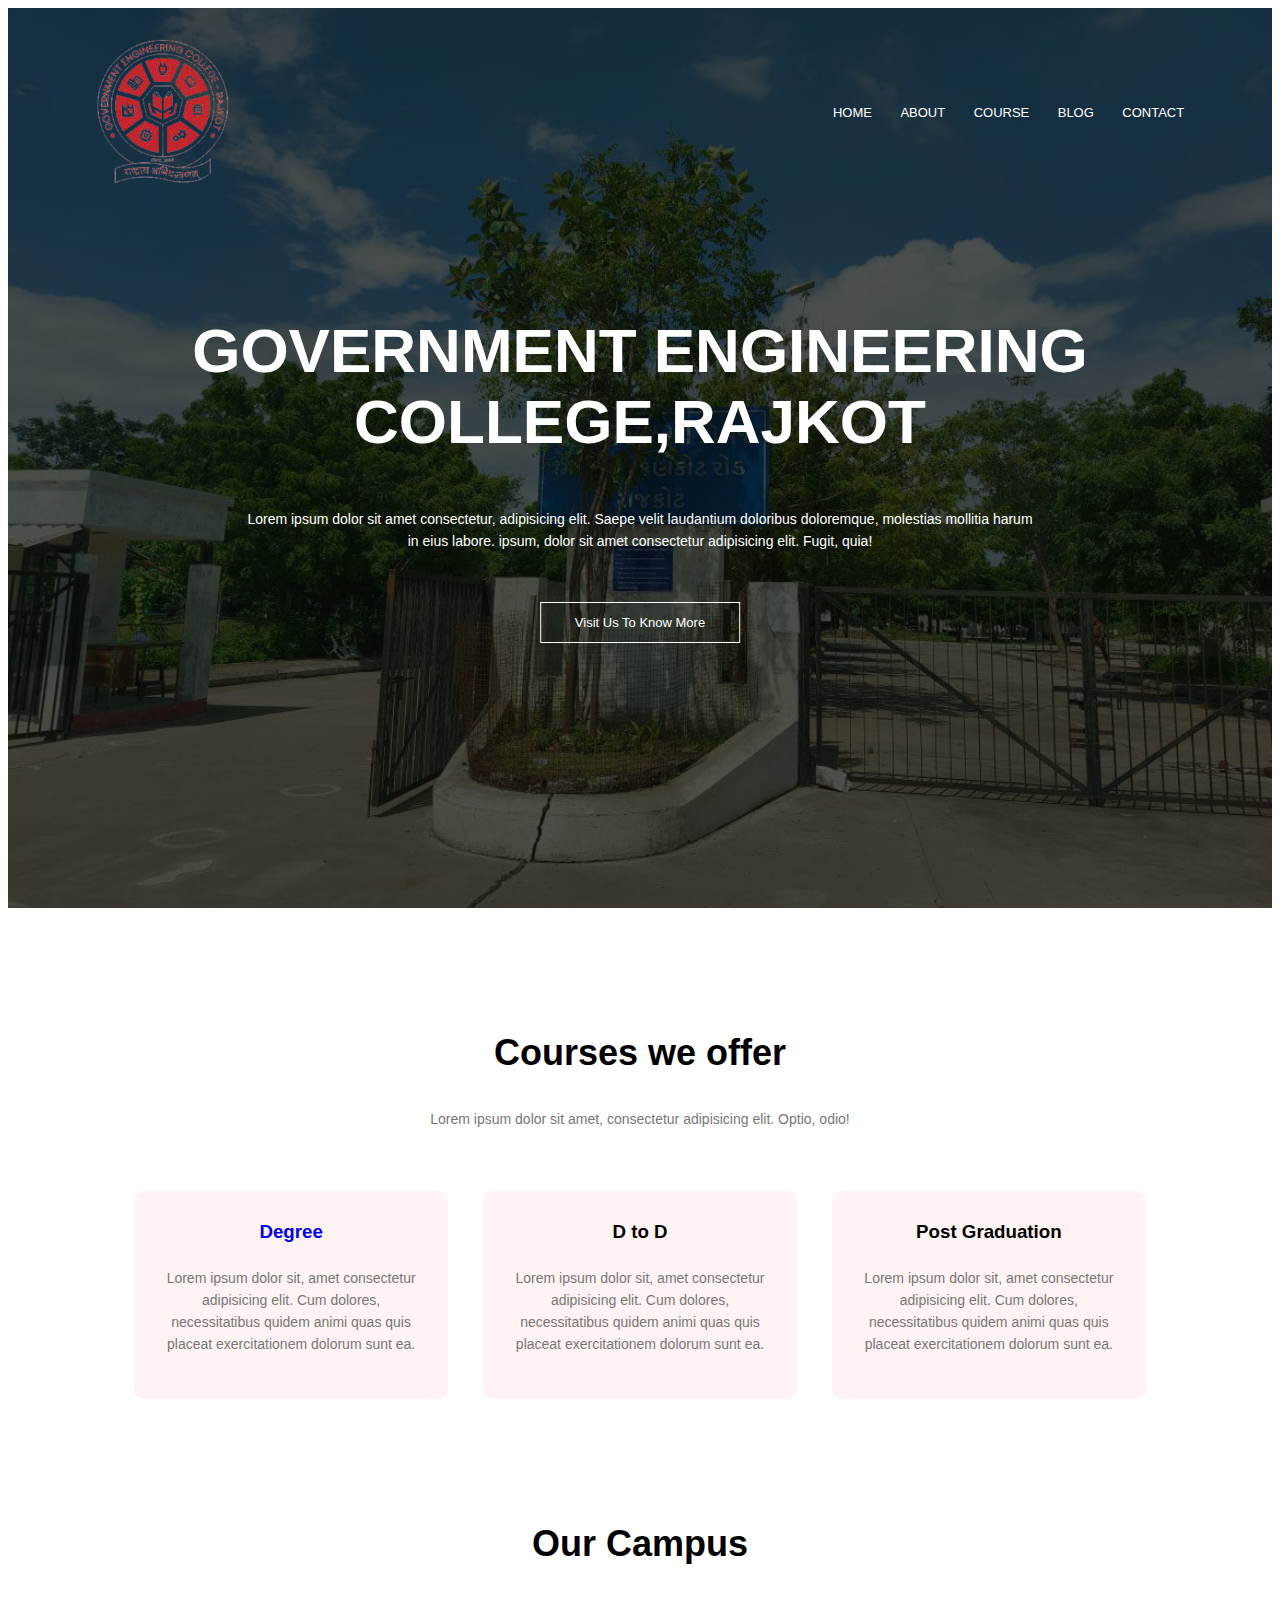
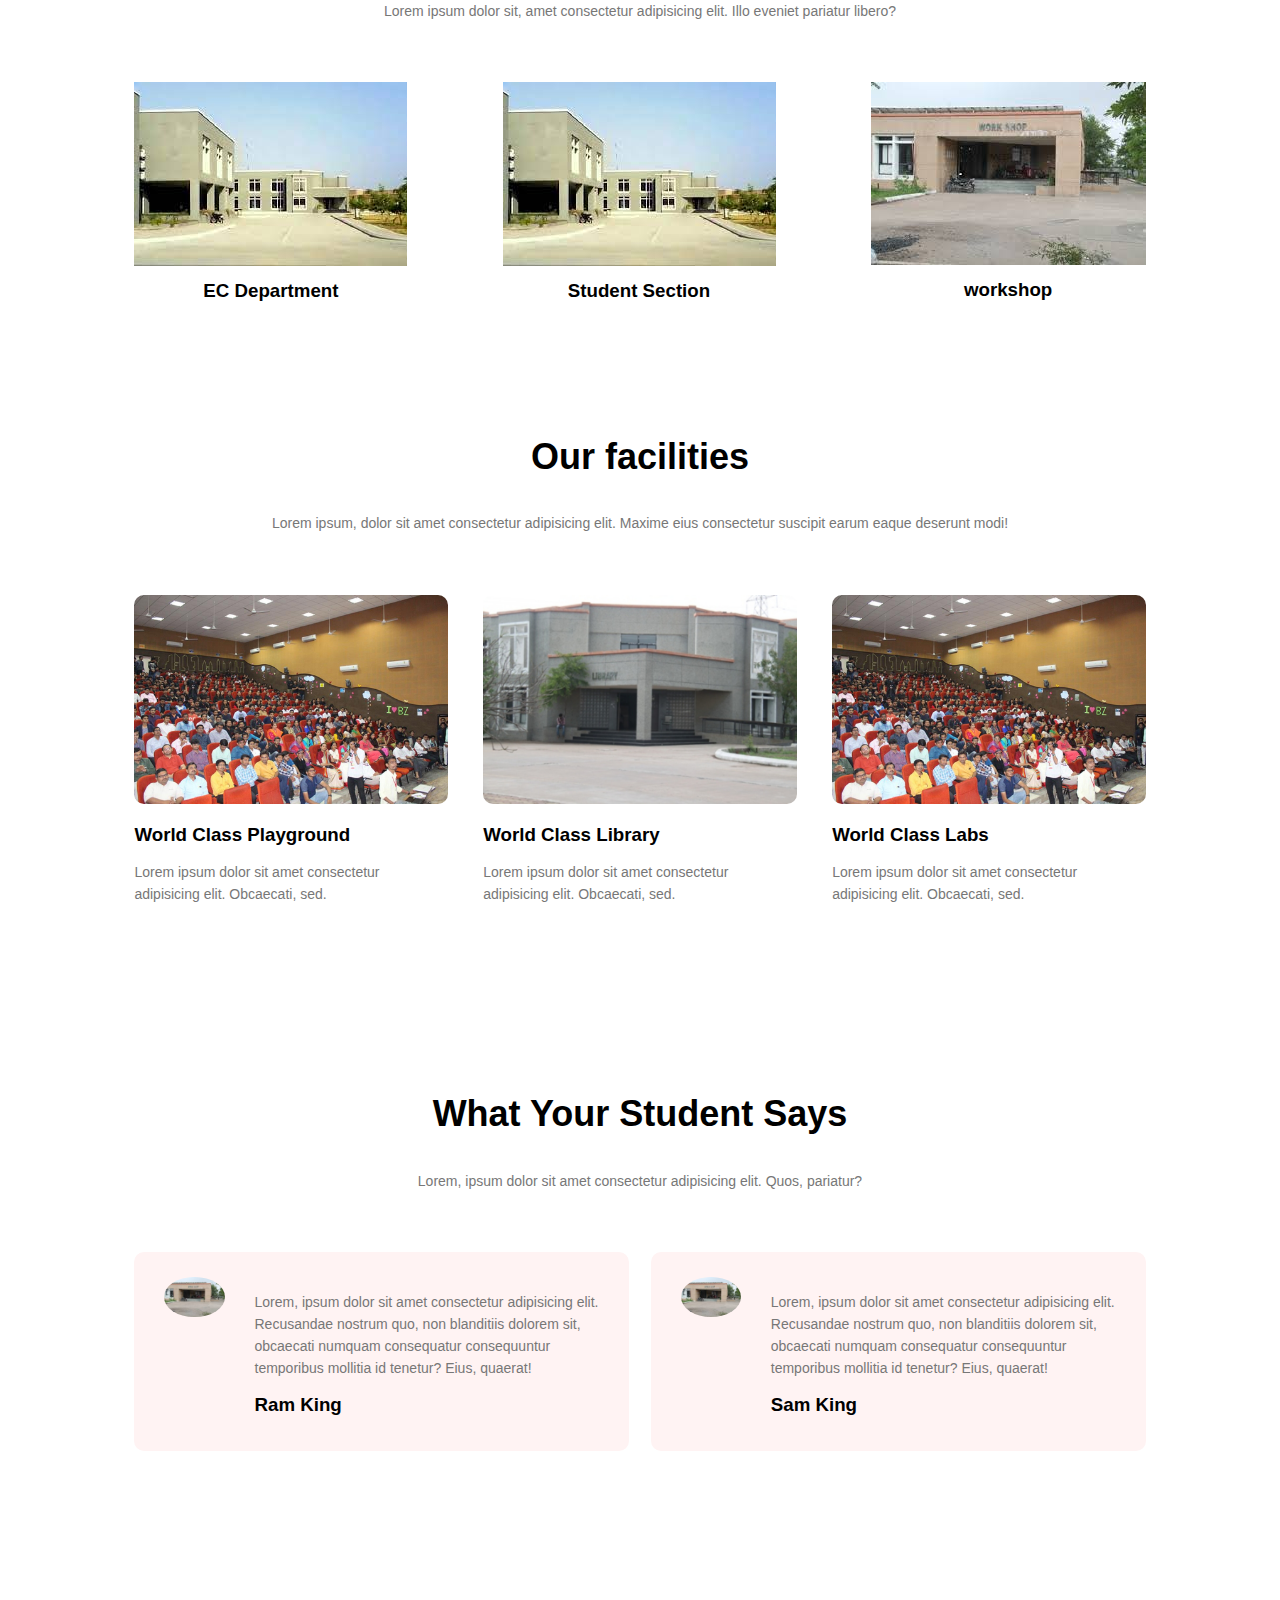
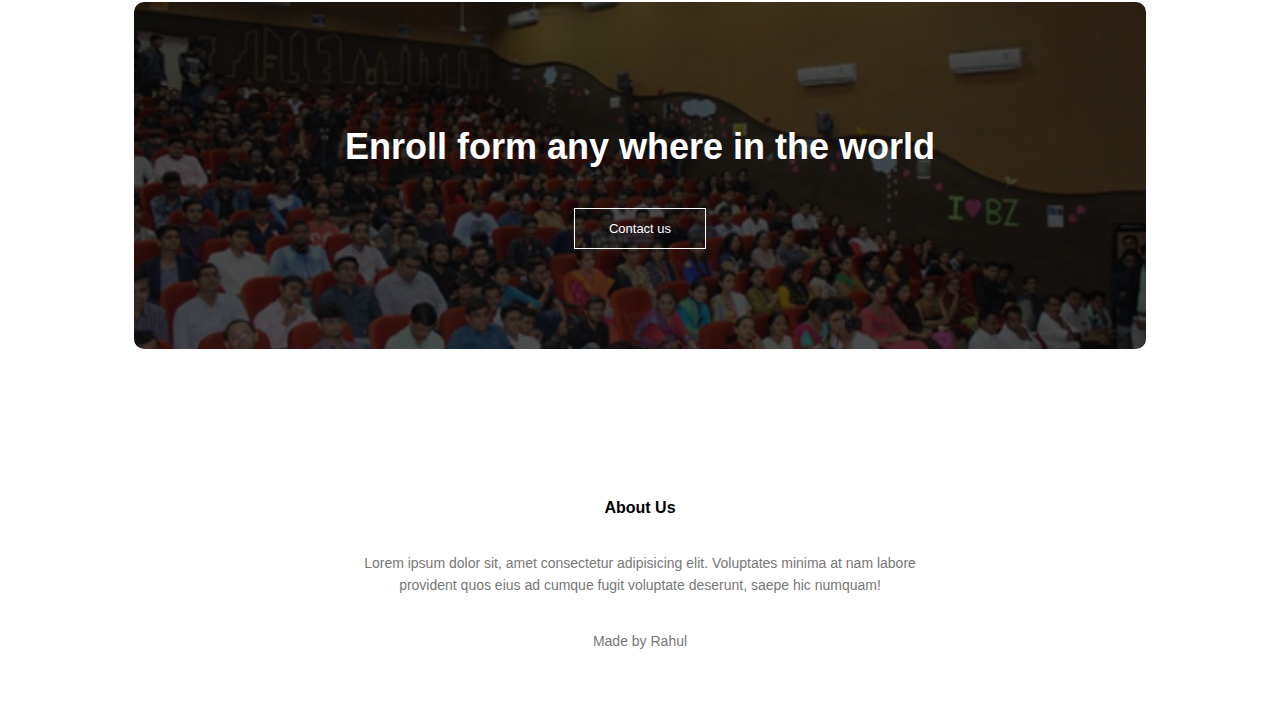
<file: index.html>
<!DOCTYPE html>
<html lang="en">
<head>
    <meta charset="UTF-8">
    <meta http-equiv="X-UA-Compatible" content="IE=edge">
    <meta name="viewport" content="width=device-width, initial-scale=1.0">
    <title>GECR</title>
    <link rel="shortcut icon" href="img/logo.jpg" type="img/jpg">
    <link rel="stylesheet" href="style.css">
    
       
</head>
<body>
    <section class="header">
    <nav>
        <a href="index.html"><img src="img/logo.jpg"></a>
        <div class="nav-links">
            <ul>
                <li> <a href="">HOME</a></li>
                <li> <a href="about.html">ABOUT</a></li>
                <li> <a href="course.html">COURSE</a></li>
                <li> <a href="blog.html">BLOG</a></li>
                <li> <a href="contact.html">CONTACT</a></li>
            </ul>
        </div>
    </nav>


           <!-- my name -->


    <div class="text-box">
        <h1>GOVERNMENT ENGINEERING COLLEGE,RAJKOT</h1>
        <p>Lorem ipsum dolor sit amet consectetur, adipisicing elit. Saepe velit laudantium doloribus doloremque, molestias mollitia harum <br> in eius labore. ipsum, dolor sit amet consectetur adipisicing elit. Fugit, quia!</p>
        <a href="" class="hero-btn" >Visit Us To Know More</a>
    </div>
    </section> 





    <section class="course">
        <h1>Courses we offer</h1>
        <p>Lorem ipsum dolor sit amet, consectetur adipisicing elit. Optio, odio!</p>
        <div class="row">
            <div class="course-col">
                <h3><a href="blog.html">Degree</a></h3>
                <p>Lorem ipsum dolor sit, amet consectetur adipisicing elit. Cum dolores, necessitatibus quidem animi quas quis placeat exercitationem dolorum sunt ea.</p>
            </div>
            <div class="course-col">
                <h3>D to D</h3>
                <p>Lorem ipsum dolor sit, amet consectetur adipisicing elit. Cum dolores, necessitatibus quidem animi quas quis placeat exercitationem dolorum sunt ea.</p>
            </div>
            <div class="course-col">
                <h3>Post Graduation</h3>
                <p>Lorem ipsum dolor sit, amet consectetur adipisicing elit. Cum dolores, necessitatibus quidem animi quas quis placeat exercitationem dolorum sunt ea.</p>
            </div>
        </div>
    </section>





    <section class="campus">
        <h1>Our Campus</h1>
        <p>Lorem ipsum dolor sit, amet consectetur adipisicing elit. Illo eveniet pariatur libero?</p>
        <div class="row">
            <div class="compus-col">
                <img src="img/campus1.jpg" alt="">
                <div class="layer">
                    <h3>EC Department</h3>
                </div>
            </div>
            <div class="compus-col">
                <img src="img/campus1.jpg" alt="">
                <div class="layer">
                    <h3>Student Section</h3>
                </div>
            </div>
            <div class="compus-col">
                <img src="img/workshop.jpg" alt="">
                <div class="layer">
                    <h3>workshop</h3>
                </div>
            </div>
        </div>
    </section>





    <section class="facilities">
        <h1>Our facilities</h1>
        <p>Lorem ipsum, dolor sit amet consectetur adipisicing elit. Maxime eius consectetur suscipit earum eaque deserunt modi!</p>
        <div class="row">
            <div class="facilities-col">
                <img src="img/audi.jpg" alt="">
                <h3>World Class Playground</h3>
                <p>Lorem ipsum dolor sit amet consectetur adipisicing elit. Obcaecati, sed.</p>
            </div>
            <div class="facilities-col">
                <img src="img/lib.jpg" alt="">
                <h3>World Class Library</h3>
                <p>Lorem ipsum dolor sit amet consectetur adipisicing elit. Obcaecati, sed.</p>
            </div>
            <div class="facilities-col">
                <img src="img/audi.jpg" alt="">
                <h3>World Class Labs</h3>
                <p>Lorem ipsum dolor sit amet consectetur adipisicing elit. Obcaecati, sed.</p>
            </div>
        </div>
    </section>





    <section class="testimonials">
        <h1>What Your Student Says</h1>
        <p>Lorem, ipsum dolor sit amet consectetur adipisicing elit. Quos, pariatur?</p>
        <div class="row">
            <div class="testimonials-col">
                <img src="img/workshop.jpg" alt="">
                <div>
                    <p>
                        Lorem, ipsum dolor sit amet consectetur adipisicing elit. Recusandae nostrum quo, non blanditiis dolorem sit, obcaecati numquam consequatur consequuntur temporibus mollitia id tenetur? Eius, quaerat!
                    </p>
                    <h3>Ram King</h3>
                </div>
            </div>
            <div class="testimonials-col">
                <img src="img/workshop.jpg" alt="">
                <div>
                    <p>
                        Lorem, ipsum dolor sit amet consectetur adipisicing elit. Recusandae nostrum quo, non blanditiis dolorem sit, obcaecati numquam consequatur consequuntur temporibus mollitia id tenetur? Eius, quaerat!
                    </p>
                    <h3>Sam King</h3>
                </div>
            </div>
        </div>
    </section>





    <section class="cta">
        <h1>Enroll form any where in the world</h1>
        <a href="" class="hero-btn">Contact us</a>
    </section>






    <section class="footer">
        <h4>About Us</h4>
        <p>Lorem ipsum dolor sit, amet consectetur adipisicing elit. Voluptates minima at nam labore<br> provident quos eius ad cumque fugit voluptate deserunt, saepe hic numquam!</p>
        <div class="icons">
            <i class="fa fa-facebook"></i>
        </div>
        <p>Made by Rahul</p>

    </section>





</body>
</html>
</file>
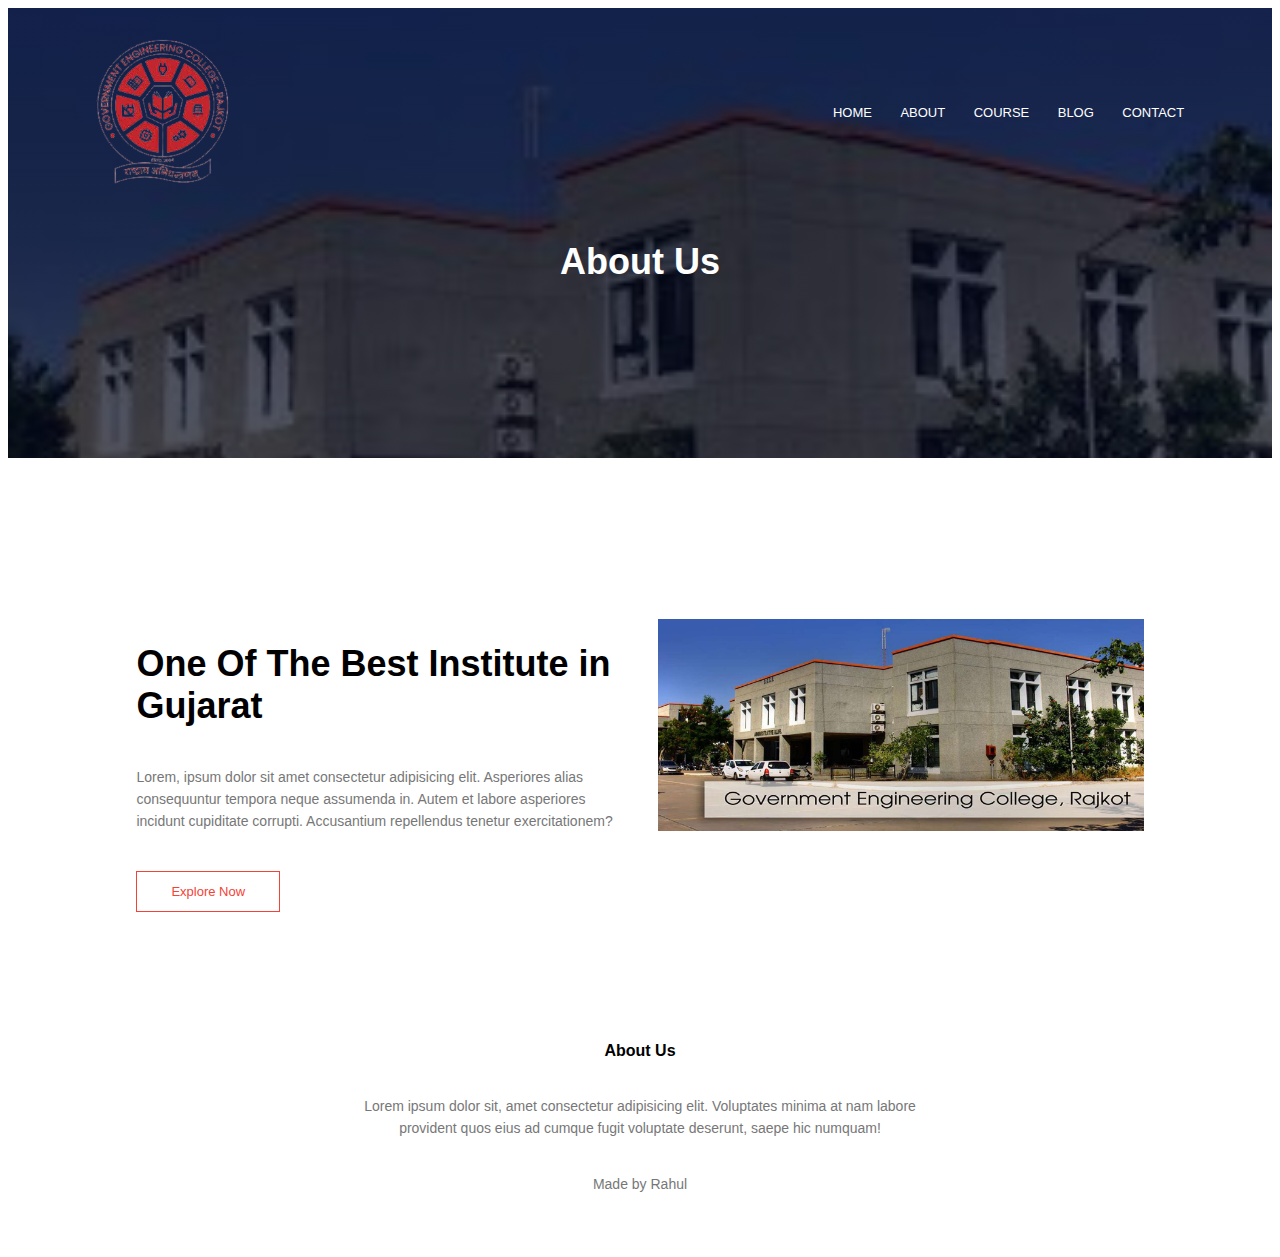
<file: about.html>
<!DOCTYPE html>
<html lang="en">
<head>
    <meta charset="UTF-8">
    <meta http-equiv="X-UA-Compatible" content="IE=edge">
    <meta name="viewport" content="width=device-width, initial-scale=1.0">
    <title>GECR</title>
    <link rel="stylesheet" href="style.css">
       
</head>
<body>
    <section class="sub-header">
    <nav>
        <a href="index.html"><img src="img/logo.jpg"></a>
        <div class="nav-links">
            <ul>
                <li> <a href="index.html">HOME</a></li>
                <li> <a href="">ABOUT</a></li>
                <li> <a href="course.html">COURSE</a></li>
                <li> <a href="blog.html">BLOG</a></li>
                <li> <a href="contact.html">CONTACT</a></li>
            </ul>
        </div>
    </nav>
    <h1>About Us</h1>
    </section> 





    <section class="about-us">
        <div class="row">
            <div class="about-col">
                <h1>One Of The Best Institute in Gujarat</h1>
                <p>Lorem, ipsum dolor sit amet consectetur adipisicing elit. Asperiores alias consequuntur tempora neque assumenda in. Autem et labore asperiores incidunt cupiditate corrupti. Accusantium repellendus tenetur exercitationem?</p>
                <a href="" class="hero-btn red-btn">Explore Now</a>
            </div>
            <div class="about-col">
                <img src="img/student.jpg" alt="">
            </div>
        </div>
    </section>




    <section class="footer">
        <h4>About Us</h4>
        <p>Lorem ipsum dolor sit, amet consectetur adipisicing elit. Voluptates minima at nam labore<br> provident quos eius ad cumque fugit voluptate deserunt, saepe hic numquam!</p>
        <div class="icons">
            <i class="fa fa-facebook"></i>
        </div>
        <p>Made by Rahul</p>

    </section>





</body>
</html>
</file>
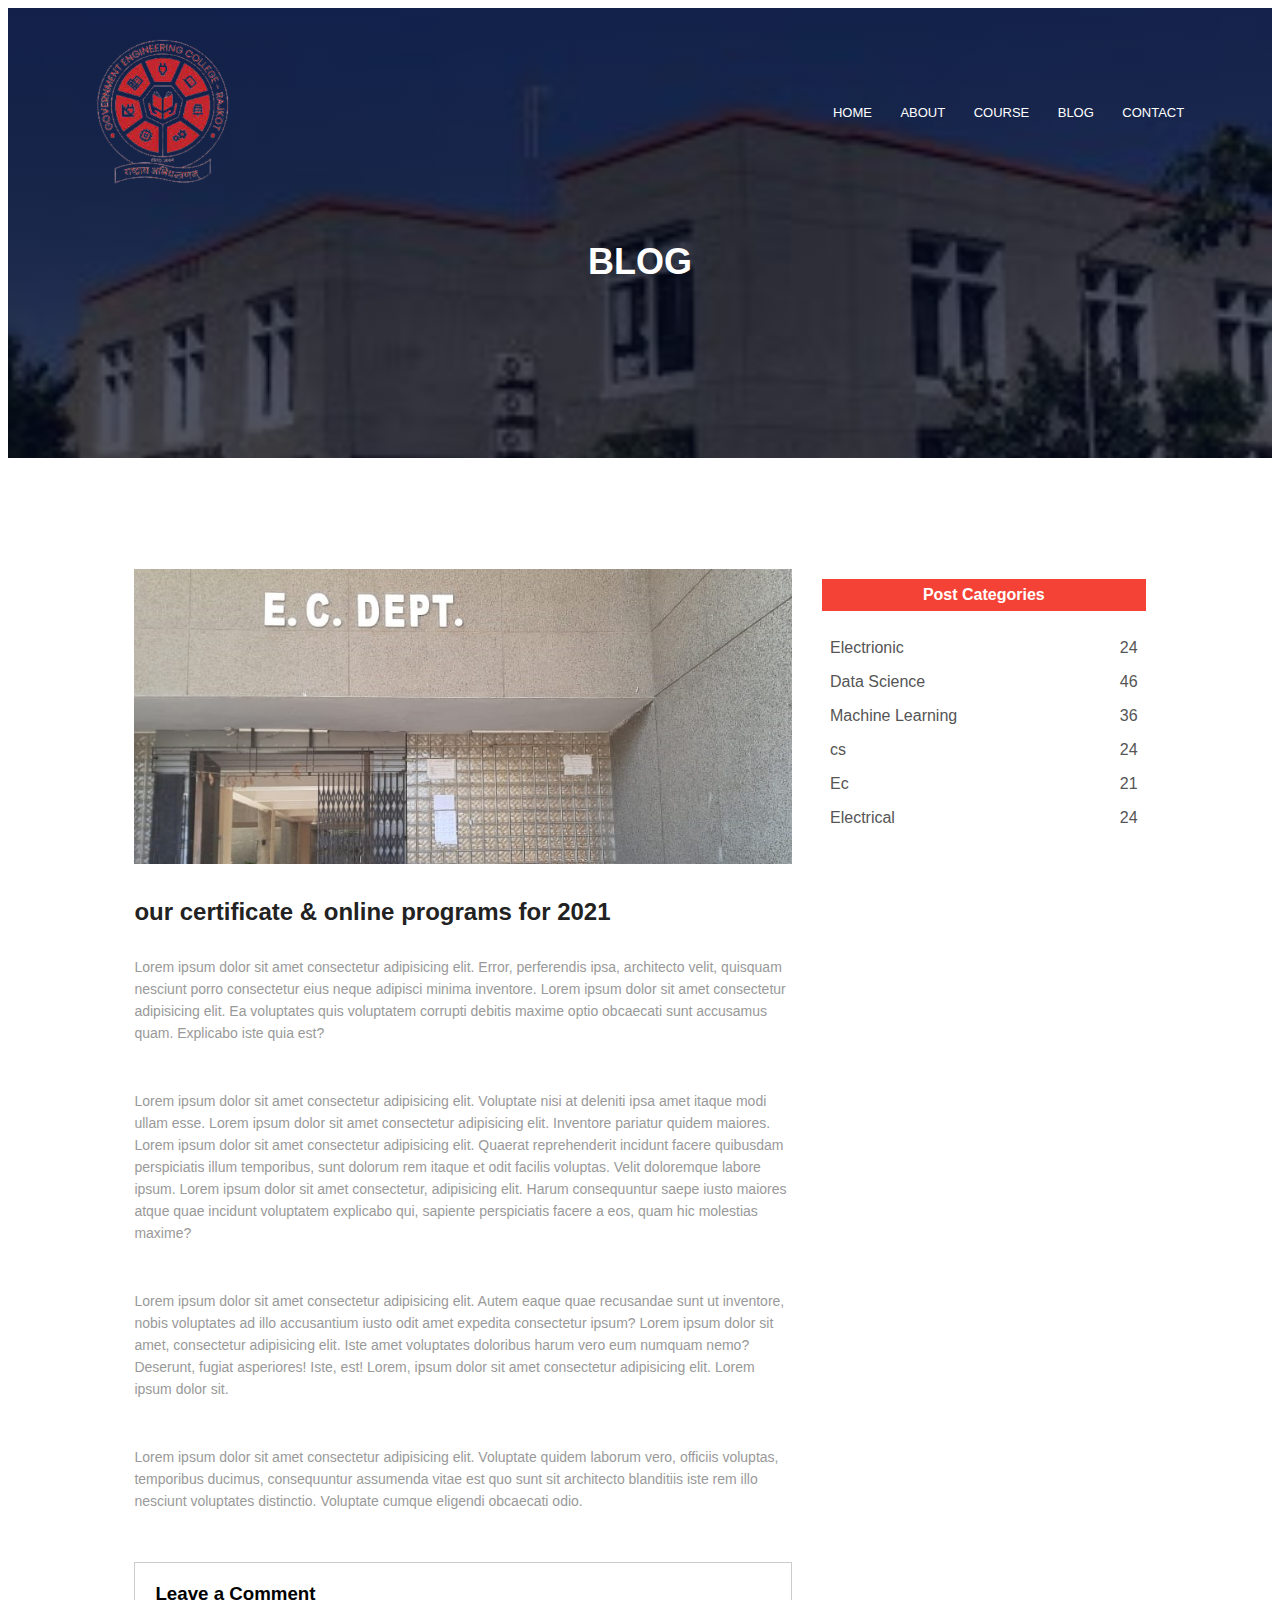
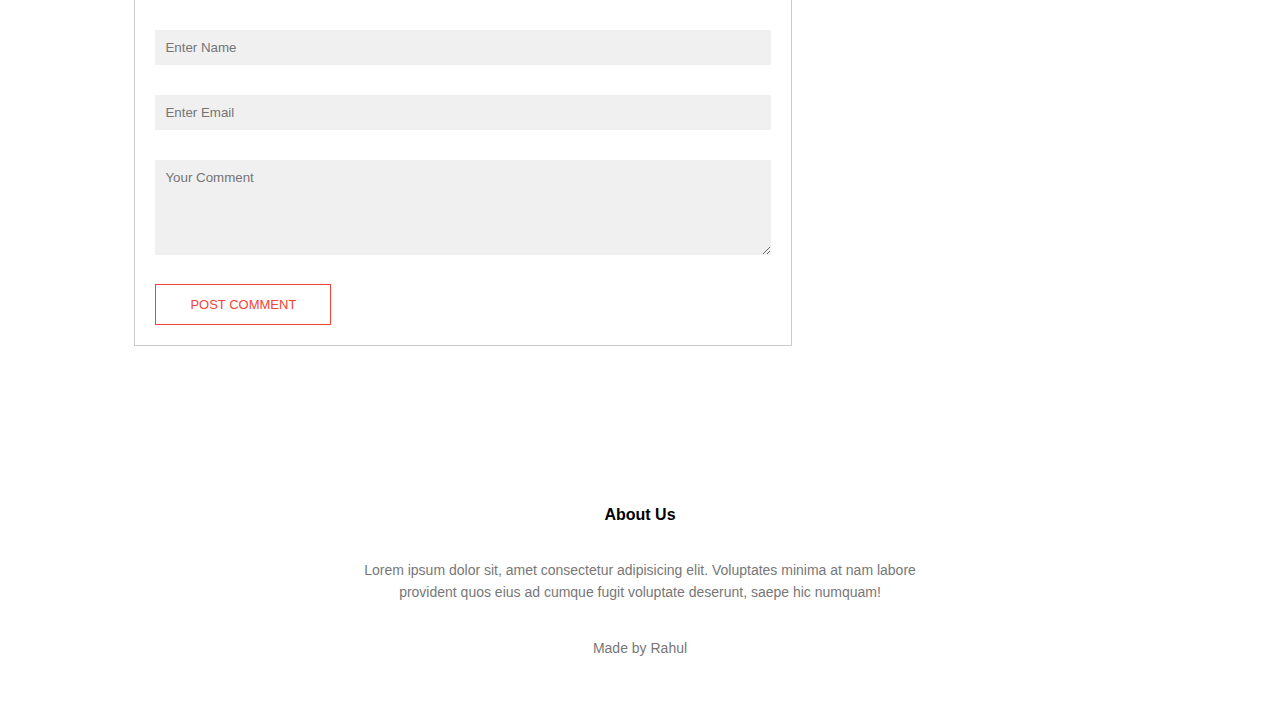
<file: blog.html>
<!DOCTYPE html>
<html lang="en">
<head>
    <meta charset="UTF-8">
    <meta http-equiv="X-UA-Compatible" content="IE=edge">
    <meta name="viewport" content="width=device-width, initial-scale=1.0">
    <title>GECR</title>
    <link rel="stylesheet" href="style.css">
       
</head>
<body>
    <section class="sub-header">
    <nav>
        <a href="index.html"><img src="img/logo.jpg"></a>
        <div class="nav-links">
            <ul>
                <li> <a href="index.html">HOME</a></li>
                <li> <a href="about.html">ABOUT</a></li>
                <li> <a href="course.html">COURSE</a></li>
                <li> <a href="">BLOG</a></li>
                <li> <a href="contact.html">CONTACT</a></li>
            </ul>
        </div>
    </nav>
    <h1>BLOG</h1>
    </section> 



    <section class="blog-content">
        <div class="row">
            <div class="blog-left">
                <img src="img/ec.jpeg" alt="">
                <h2>our certificate & online programs for 2021</h2>
                <p>Lorem ipsum dolor sit amet consectetur adipisicing elit. Error, perferendis ipsa, architecto velit, quisquam nesciunt porro consectetur eius neque adipisci minima inventore.  Lorem ipsum dolor sit amet consectetur adipisicing elit. Ea voluptates quis voluptatem corrupti debitis maxime optio obcaecati sunt accusamus quam. Explicabo iste quia est?</p>
                <br>
                <p>Lorem ipsum dolor sit amet consectetur adipisicing elit. Voluptate nisi at deleniti ipsa amet itaque modi ullam esse. Lorem ipsum dolor sit amet consectetur adipisicing elit. Inventore pariatur quidem maiores.   Lorem ipsum dolor sit amet consectetur adipisicing elit. Quaerat reprehenderit incidunt facere quibusdam perspiciatis illum temporibus, sunt dolorum rem itaque et odit facilis voluptas. Velit doloremque labore ipsum. Lorem ipsum dolor sit amet consectetur, adipisicing elit. Harum consequuntur saepe iusto maiores atque quae incidunt voluptatem explicabo qui, sapiente perspiciatis facere a eos, quam hic molestias maxime?</p>
                <br>
                <p>Lorem ipsum dolor sit amet consectetur adipisicing elit. Autem eaque quae recusandae sunt ut inventore, nobis voluptates ad illo accusantium iusto odit amet expedita consectetur ipsum? Lorem ipsum dolor sit amet, consectetur adipisicing elit. Iste amet voluptates doloribus harum vero eum numquam nemo? Deserunt, fugiat asperiores! Iste, est! Lorem, ipsum dolor sit amet consectetur adipisicing elit. Lorem ipsum dolor sit.</p>
                <br>
                <p>Lorem ipsum dolor sit amet consectetur adipisicing elit. Voluptate quidem laborum vero, officiis voluptas, temporibus ducimus, consequuntur assumenda vitae est quo sunt sit architecto blanditiis iste rem illo nesciunt voluptates distinctio. Voluptate cumque eligendi obcaecati odio.</p>

                <div class="comment-box">
                    <h3>Leave a Comment</h3>
                    <form  class="comment-form">
                        <input type="text" placeholder="Enter Name">
                        <input type="email" placeholder="Enter Email">
                        <textarea  rows="5" placeholder="Your Comment"></textarea>
                        <button type="submit" class="hero-btn red-btn"> POST COMMENT</button>
                    </form>
                </div>

            </div>



            <div class="blog-right">
                <h3>Post Categories</h3>
                <div>
                    <span>Electrionic </span>
                    <span>24</span>
                </div>
                <div>
                    <span>Data Science </span>
                    <span>46</span>
                </div>
                <div>
                    <span>Machine Learning </span>
                    <span>36</span>
                </div>
                <div>
                    <span>cs </span>
                    <span>24</span>
                </div>
                <div>
                    <span>Ec </span>
                    <span>21</span>
                </div>
                <div>
                    <span>Electrical </span>
                    <span>24</span>
                </div>

            </div>


        </div>
    </section>





    



   




    <section class="footer">
        <h4>About Us</h4>
        <p>Lorem ipsum dolor sit, amet consectetur adipisicing elit. Voluptates minima at nam labore<br> provident quos eius ad cumque fugit voluptate deserunt, saepe hic numquam!</p>
        <div class="icons">
            <i class="fa fa-facebook"></i>
        </div>
        <p>Made by Rahul</p>

    </section>





</body>
</html>
</file>
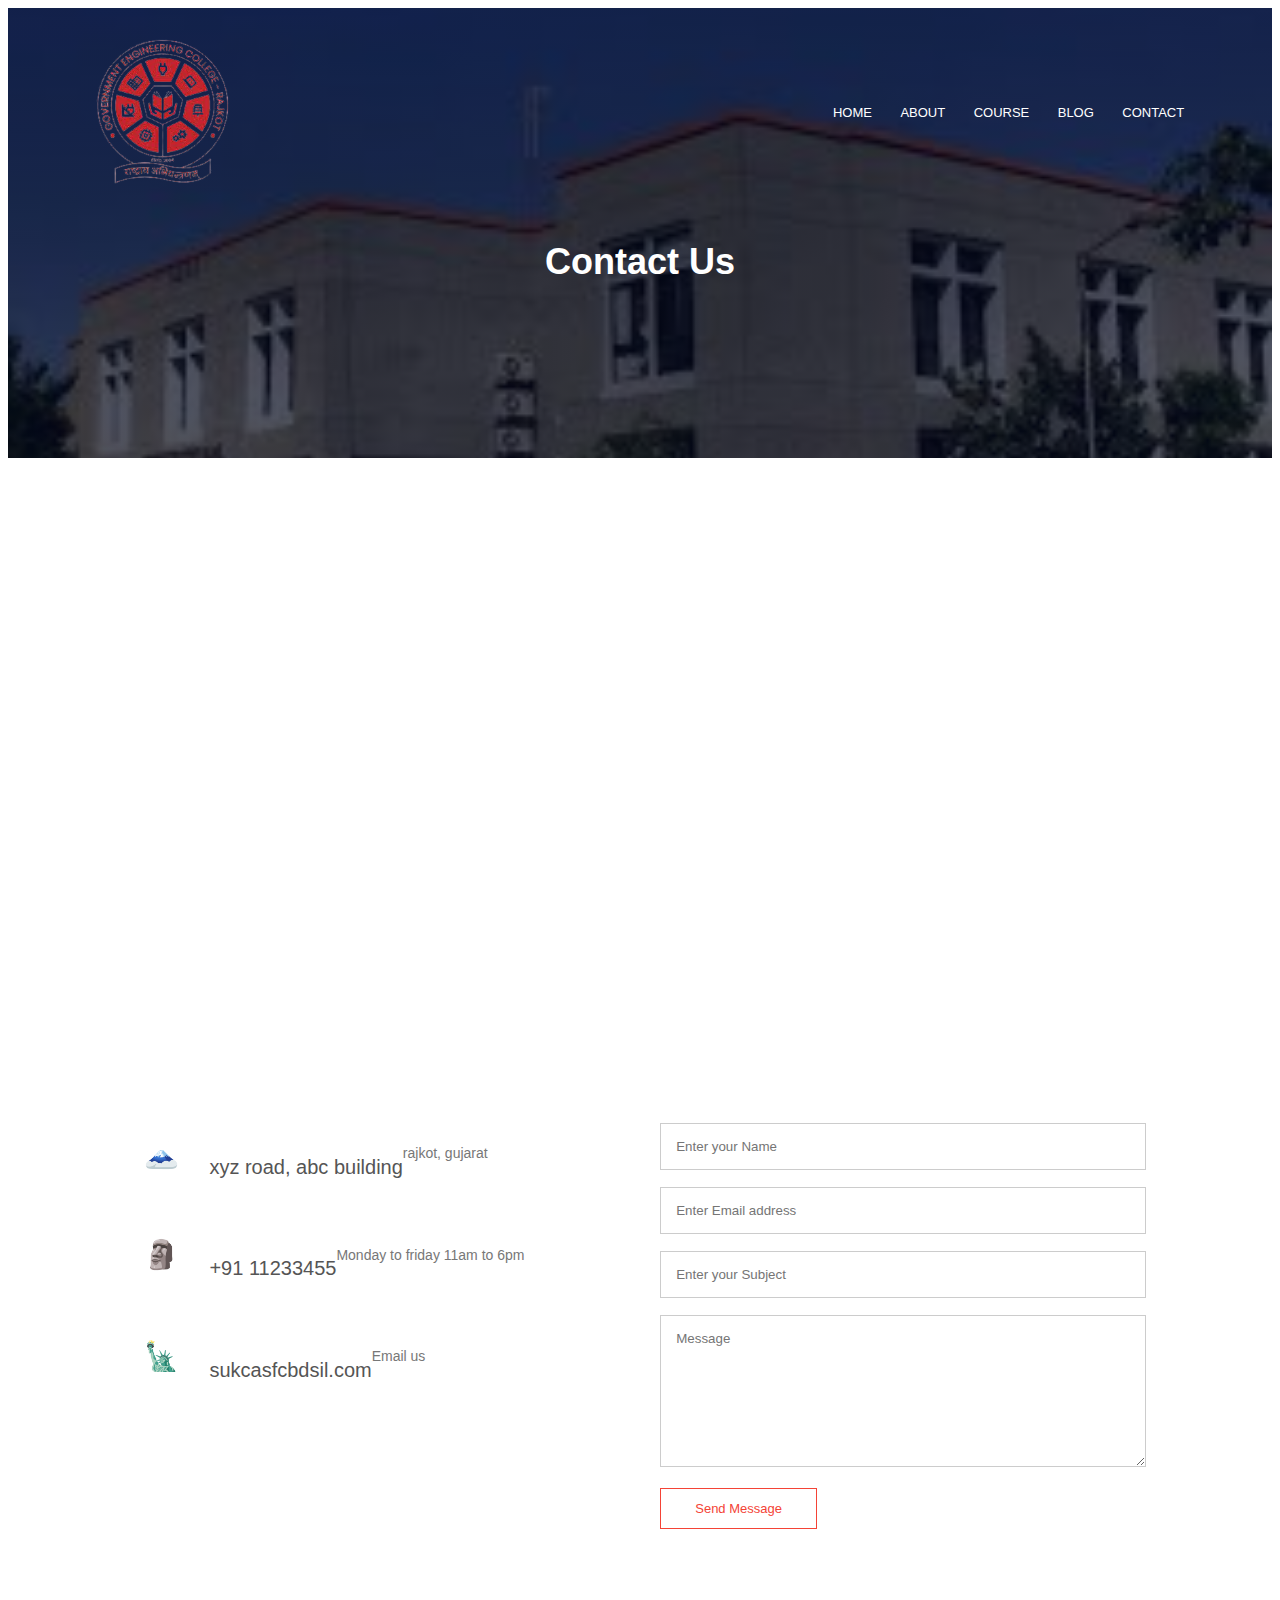
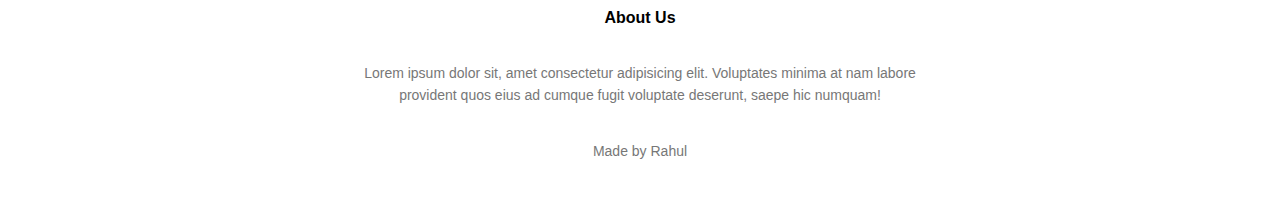
<file: contact.html>
<!DOCTYPE html>
<html lang="en">
<head>
    <meta charset="UTF-8">
    <meta http-equiv="X-UA-Compatible" content="IE=edge">
    <meta name="viewport" content="width=device-width, initial-scale=1.0">
    <title>GECR</title>
    <link rel="stylesheet" href="style.css">
       
</head>
<body>
    <section class="sub-header">
    <nav>
        <a href="index.html"><img src="img/logo.jpg"></a>
        <div class="nav-links">
            <ul>
                <li> <a href="index.html">HOME</a></li>
                <li> <a href="about.html">ABOUT</a></li>
                <li> <a href="course.html">COURSE</a></li>
                <li> <a href="blog.html">BLOG</a></li>
                <li> <a href="">CONTACT</a></li>
            </ul>
        </div>
    </nav>
    <h1>Contact Us</h1>
    </section> 

    <section class="location">
        <iframe src="https://www.google.com/maps/embed?pb=!1m18!1m12!1m3!1d2573.7939026877043!2d70.74249765967741!3d22.246236909580556!2m3!1f0!2f0!3f0!3m2!1i1024!2i768!4f13.1!3m3!1m2!1s0x3959cb0bae890265%3A0x791c3a55d1ba2885!2sGovernment%20Engineering%20College%2C%20Rajkot!5e0!3m2!1sen!2sin!4v1649506877240!5m2!1sen!2sin" width="600" height="450" style="border:0;" allowfullscreen="" loading="lazy" referrerpolicy="no-referrer-when-downgrade"></iframe>
    </section>



    <section class="contact-us">
        <div class="row">
            <div class="contact-col">
                <div>
                    <div class="symbol"> &#128507;</div>
                    <h5>xyz road, abc building</h5>
                    <p>rajkot, gujarat</p>
                </div>
                <div>
                   <div class="symbol"> &#128511;</div>
                    <h5>+91 11233455</h5>
                    <p>Monday to friday 11am to 6pm</p>
                </div>
                <div>
                    <div class="symbol">&#128509;</div>
                    <h5>sukcasfcbdsil.com</h5>
                    <p>Email us</p>
                </div>
            </div>
            <div class="contact-col">
                <form action="form-handler.php" method="post">
                    <input type="text" name="name" placeholder="Enter your Name" required>
                    <input type="email" name="email" placeholder="Enter Email address" required>
                    <input type="text"  name="subject" placeholder="Enter your Subject" required>
                    <textarea  rows="8" name="message" placeholder="Message" required></textarea>
                    <button type="submit" class="hero-btn red-btn"> Send Message</button>
                </form>
            </div>
        </div>
    </section>



    




    <section class="footer">
        <h4>About Us</h4>
        <p>Lorem ipsum dolor sit, amet consectetur adipisicing elit. Voluptates minima at nam labore<br> provident quos eius ad cumque fugit voluptate deserunt, saepe hic numquam!</p>
        <div class="icons">
            <i class="fa fa-facebook"></i>
        </div>
        <p>Made by Rahul</p>

    </section>





</body>
</html>
</file>
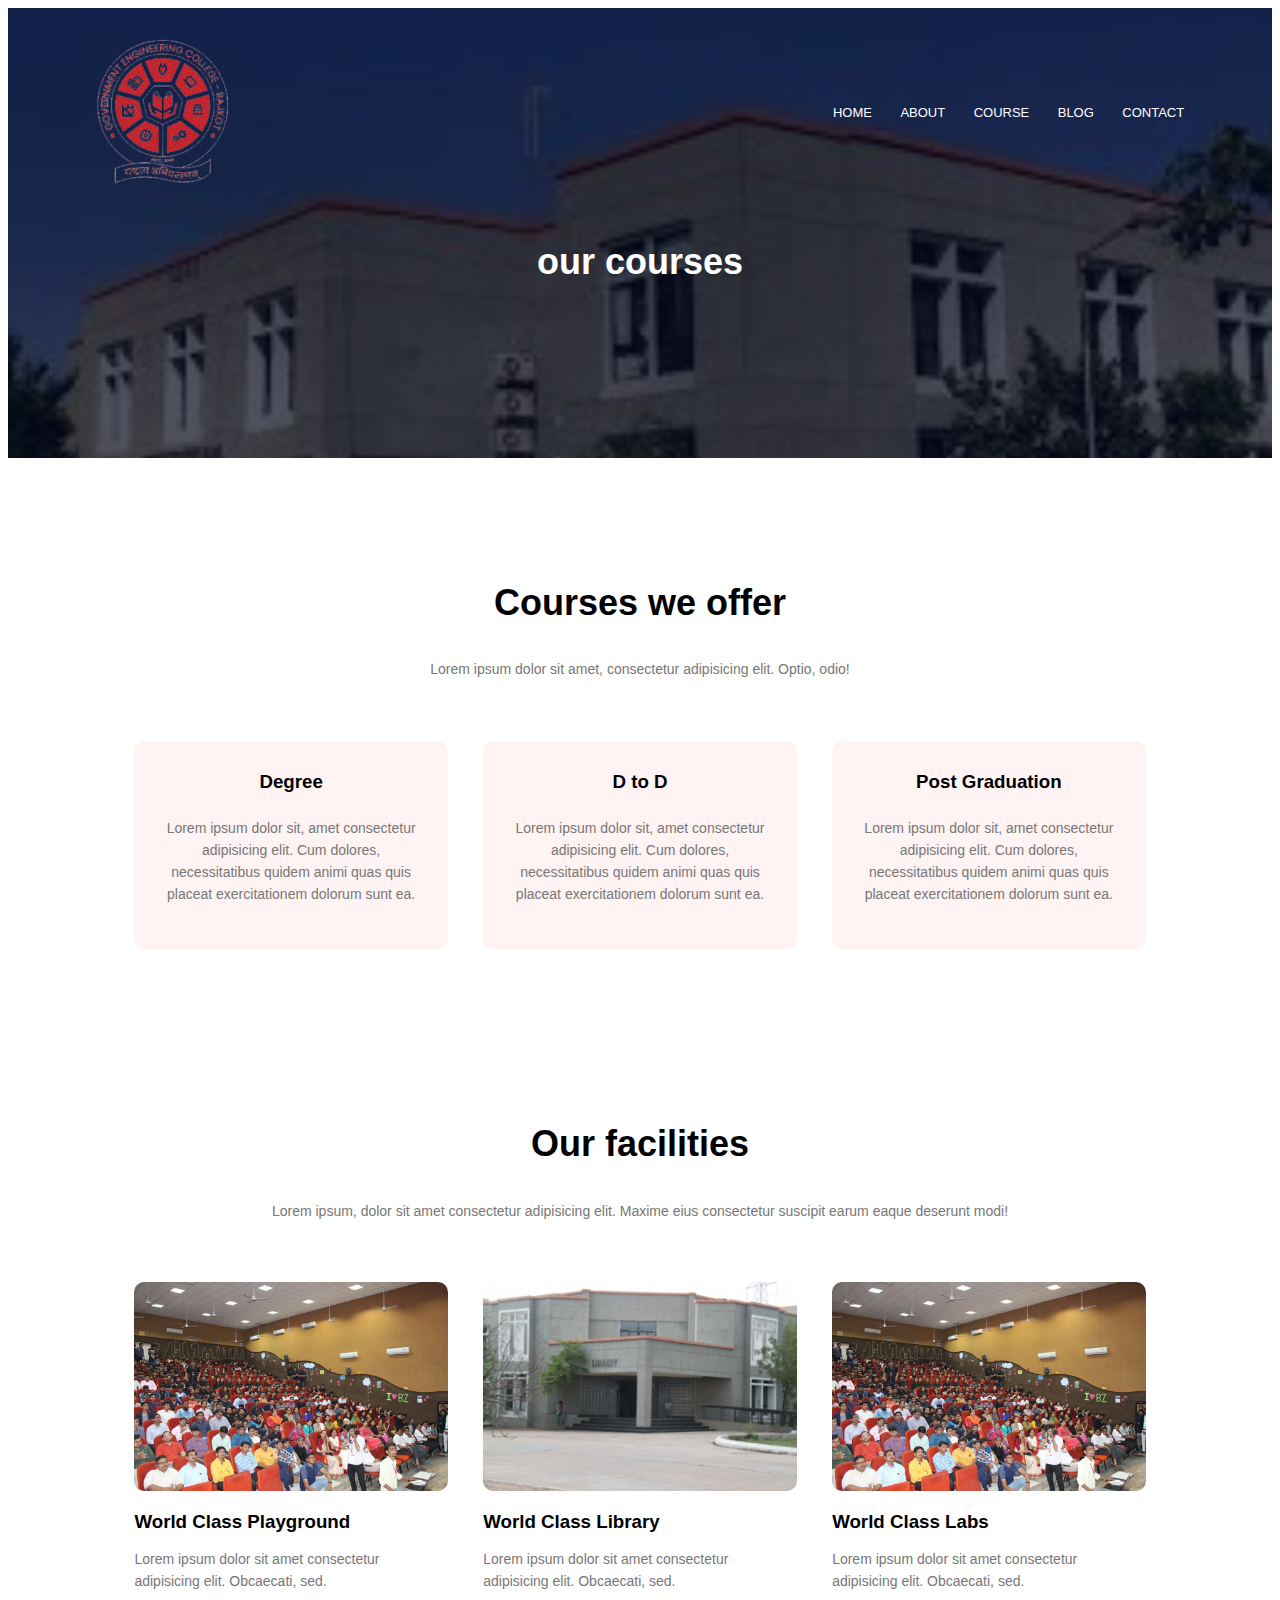
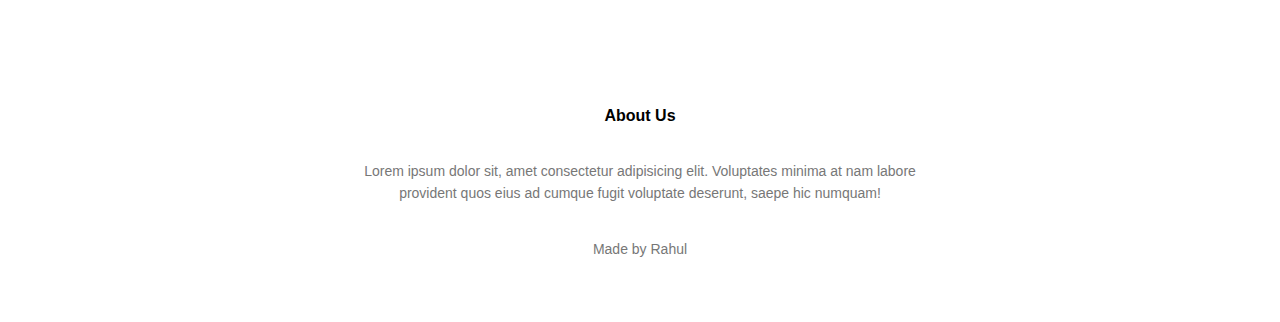
<file: course.html>
<!DOCTYPE html>
<html lang="en">
<head>
    <meta charset="UTF-8">
    <meta http-equiv="X-UA-Compatible" content="IE=edge">
    <meta name="viewport" content="width=device-width, initial-scale=1.0">
    <title>GECR</title>
    <link rel="stylesheet" href="style.css">
       
</head>
<body>
    <section class="sub-header">
    <nav>
        <a href="index.html"><img src="img/logo.jpg"></a>
        <div class="nav-links">
            <ul>
                <li> <a href="index.html">HOME</a></li>
                <li> <a href="about.html">ABOUT</a></li>
                <li> <a href="">COURSE</a></li>
                <li> <a href="blog.html">BLOG</a></li>
                <li> <a href="contact.html">CONTACT</a></li>
            </ul>
        </div>
    </nav>
    <h1>our courses</h1>
    </section> 





    <section class="course">
        <h1>Courses we offer</h1>
        <p>Lorem ipsum dolor sit amet, consectetur adipisicing elit. Optio, odio!</p>
        <div class="row">
            <div class="course-col">
                <h3>Degree</h3>
                <p>Lorem ipsum dolor sit, amet consectetur adipisicing elit. Cum dolores, necessitatibus quidem animi quas quis placeat exercitationem dolorum sunt ea.</p>
            </div>
            <div class="course-col">
                <h3>D to D</h3>
                <p>Lorem ipsum dolor sit, amet consectetur adipisicing elit. Cum dolores, necessitatibus quidem animi quas quis placeat exercitationem dolorum sunt ea.</p>
            </div>
            <div class="course-col">
                <h3>Post Graduation</h3>
                <p>Lorem ipsum dolor sit, amet consectetur adipisicing elit. Cum dolores, necessitatibus quidem animi quas quis placeat exercitationem dolorum sunt ea.</p>
            </div>
        </div>
    </section>






    <section class="facilities">
        <h1>Our facilities</h1>
        <p>Lorem ipsum, dolor sit amet consectetur adipisicing elit. Maxime eius consectetur suscipit earum eaque deserunt modi!</p>
        <div class="row">
            <div class="facilities-col">
                <img src="img/audi.jpg" alt="">
                <h3>World Class Playground</h3>
                <p>Lorem ipsum dolor sit amet consectetur adipisicing elit. Obcaecati, sed.</p>
            </div>
            <div class="facilities-col">
                <img src="img/lib.jpg" alt="">
                <h3>World Class Library</h3>
                <p>Lorem ipsum dolor sit amet consectetur adipisicing elit. Obcaecati, sed.</p>
            </div>
            <div class="facilities-col">
                <img src="img/audi.jpg" alt="">
                <h3>World Class Labs</h3>
                <p>Lorem ipsum dolor sit amet consectetur adipisicing elit. Obcaecati, sed.</p>
            </div>
        </div>
    </section>






   




    <section class="footer">
        <h4>About Us</h4>
        <p>Lorem ipsum dolor sit, amet consectetur adipisicing elit. Voluptates minima at nam labore<br> provident quos eius ad cumque fugit voluptate deserunt, saepe hic numquam!</p>
        <div class="icons">
            <i class="fa fa-facebook"></i>
        </div>
        <p>Made by Rahul</p>

    </section>





</body>
</html>
</file>
<file: style.css>
* {
    font-family: 'Arial', sans-serif;
}

.header{
    min-height: 100vh;
    width: 100%;
    background-image: linear-gradient(rgba(4,9,3,0.7),rgba(4,9,3,0.7 )),url(img/main.jpg);
    background-position: center;
    background-size: cover;
    position: relative;
    
}
nav{
    display: flex;
    padding: 2% 6%;
    justify-content: space-between;
    align-items: center;
}
nav img{
    width: 150px;
}
.nav-links{
    flex: 1;
    text-align: right;
}
.nav-links ul li{
    list-style: none;
    display: inline-block;
    padding: 8px 12px;
    position: relative;
}
.nav-links ul li a{
    color: #fff;
    text-decoration: none;
    font-size: 13px;
}
.nav-links ul li::after{
    content: '';
    width:0%;
    height: 2px;
    background: #f44336;
    display: block;
    margin: auto;
    transition: 0.5s;
}
.nav-links ul li:hover::after{
    width: 100%;
}
.text-box{
    width: 90%;
    color: #fff;
    position: absolute;
    top: 50%;
    left: 50%;
    transform: translate(-50%,-50%);
    text-align: center;
}
.text-box h1{
    font-size: 62px;
}
.text-box p{
    margin: 10px 0 40px;
    font-size: 14px;
    color: #fff;
}
.hero-btn{
    display: inline-block;
    text-decoration: none;
    color: #fff;
    border: 1px solid #fff;
    padding: 12px 34px;
    font-size: 13px;
    background: transparent;
    position: relative;
    cursor: pointer;

}
.hero-btn:hover{
    border: 1px solid #f44336;
    background: #f44336;
    transition: 1s;
}
/* @media(max-width:700px){

.text-box h1{
    font-size: 20px;
}
.nav-links ul il{
    display: block;
}
.nav-links{
    position: fixed;
    background: #f44336;
    height: 100vh;
    width: 200px;
    top: 0;
    right: 0;
    text-align: left;
    z-index: 2;
}

} */
/* work to be done*/


.course{
    width: 80%;
    margin: auto;
    text-align: center;
    padding-top: 100px;
}
h1{
    font-size: 36px;
    font-weight: 600;
}
p{
    color: #777;
    font-size: 14px;
    font-weight: 300;
    line-height: 22px;
    padding: 10px;
}
.row{
    margin-top: 5%;
    display: flex;
    justify-content: space-between;
}
.course-col{
    flex-basis: 31%;
    background: #fff3f3;
    border-radius: 10px;
    margin-bottom: 5%;
    padding: 20px 12px;
    box-sizing: border-box;
    transition: 0.5s;

}
h3 a {
    text-decoration: none;
    font-weight: 600;
}
h3{
    text-align: center;
    font-weight: 600;
    margin: 10px 0;
}
.course-col:hover{
    box-shadow: 0 0 20px 0px rgba(0, 0, 0, 0.2);
}
@media(max-width:700px){
    .row{
        flex-direction: column;
    }
}



.campus{
    width: 80%;
    margin: auto;
    text-align: center;
    padding-top: 50px;

}
.campus-col{
    flex-basis: 32%;
    border-radius: 10px;
    margin-bottom: 30px;
    position: relative;
    overflow: hidden;
}
.campus-col img{
    width: 100%;
    display: block;
}
/*
.layer{
    background:transparent;
    height: 100%;
    width: 100%;
    position: absolute;
    top: 0;
    left: 0;
    transition: 0.5s;
}
.layer:hover{
    background: rgba(226,0,0,0.7);
}
*/
/* work to be done*/







.facilities{
    width: 80%;
    margin: auto;
    text-align: center;
    padding-top: 100px;
}
.facilities-col{
    flex-basis: 31%;
    border-radius: 10px;
    margin-bottom: 5%;
    text-align: left;
}
.facilities-col img{
    width: 100%;
    border-radius: 10px;
}
.facilities-col p{
    padding: 0;
}
.facilities-col h3{
    margin-top: 16px;
    margin-bottom: 15px;
    text-align: left;
}
.testimonials{
    width: 80%;
    margin: auto;
    padding-top: 100px;
    text-align: center;

}
.testimonials-col{
    flex-basis: 44%;
    border-radius: 10px;
    margin-bottom: 5%;
    text-align: left;
    background: #fff3f3;
    padding: 25px;
    cursor: pointer;
    display: flex;
}
.testimonials-col img{
    height: 40px;
    margin-left: 5px;
    margin-right: 30px;
    border-radius: 50%;
}
.testimonials-col p{
    padding: 0;
}
.testimonials-col h3{
    margin-top: 15px;
    text-align: left;
}
/* work to be done*/







.cta{
    margin: 100px auto;
    width: 80%;
    background-image: linear-gradient(rgba(0,0,0,0.7),rgba(0,0,0,0.7)),url(img/audi.jpg);
    background-position: center;
    background-size: cover;
    border-radius: 10px;
    text-align: center;
    padding: 100px 0;
}
.cta h1{
    color:#fff;
    margin-bottom: 40px;
    padding: 0;
}
/* work to be done*/



/* gjgf */


.footer{
    width: 100%;
    text-align: center;
    padding: 30px 0;
}
.footer h4{
    margin-bottom: 25px;
    margin-top: 20px;
    font-weight: 600;
}




/* work to be done in inserting the icons */











/* about us page */
.sub-header{
    height: 50vh;
    width: 100%;
    background-image: linear-gradient(rgba(4,9,30,0.7),rgba(4,9,30,0.7)), url(img/stu.jpg);
    background-position: center;
    background-size: cover;
    text-align: center;
    color:#fff;
}
.about-us{
    width: 80%;
    margin: auto;
    padding-top: 80px;
    padding-bottom: 50px;
}
.about-col{
    flex-basis: 48%;
    padding: 30px 2px;
}
.about-col img{
    width: 100%;
}
.about-col h1{
    padding-top: o;
}
.about-col p{
    padding: 15px 0 25px;
}
.red-btn{
    border: 1px solid #f44336;
    background: transparent;
    color: #f44336;
}
.red-btn:hover{
    color: #fff;
}

       /* blog content */

.blog-content{
    width: 80%;
    margin: auto;
    padding: 60px 0;

}

.blog-left{
    flex-basis: 65%;

}
.blog-left img{
    width: 100%;
}
.blog-left h2{
    color: #222;
    font-weight: 600;
    margin: 30px 0;
}
.blog-left p{
    color: #999;
    padding: 0;
}

.blog-right{
    flex-basis: 32%;
}

.blog-right h3{
    background: #f44336;
    color: #fff;
    padding: 7px 0;
    font-size: 16px;
    margin-bottom: 20px;
}
.blog-right div{
    display: flex;
    align-items: center;
    justify-content: space-between;
    color: #555;
    padding: 8px;
    box-sizing: border-box;
}

.comment-box{
    border: 1px solid #ccc;
    margin: 50px 0;
    padding: 10px 20px;
}
.comment-box h3{
    text-align: left    ;

}

.comment-form input , .comment-form textarea{
    width: 100%;
    padding: 10px;
    margin: 15px 0;
    box-sizing: border-box;
    border: none;
    outline: none;
    background: #f0f0f0;

}
.comment-form button{
    margin: 10px 0;
}
                      /* resposive */
@media(max-width:700px){
    .sub-header h1{
        font-size: 24px;
    }
}




.location{
    width: 80%;
    margin: auto;
    padding: 80px 0;
}

.location iframe{
    width: 100%;
}


.contact-us{
    width: 80%;
    margin: auto;
}
.contact-col{
    flex-basis: 48%;
    margin-bottom: 30px;
}
 /* * { border: 1px solid red;} */
.contact-col div{
    display: flex;
    align-items: center;
    margin-bottom: 40px;
}
.contact-col div .symbol{
    font-size: 28px;
    color: #f44336;
    margin: 10px;
    margin-right: 30px;
}
.contact-col div p{
    padding: 0;
}
.contact-col div h5{
    font-size: 20px;
    margin-bottom: 5px;
    color: #555;
    font-weight: 400;
}

.contact-col input, .contact-col textarea{
    width: 100%;
    padding: 15px;
    margin-bottom: 17px;
    outline: none;
    border: 1px solid #ccc;
    box-sizing: border-box;

}
</file>
